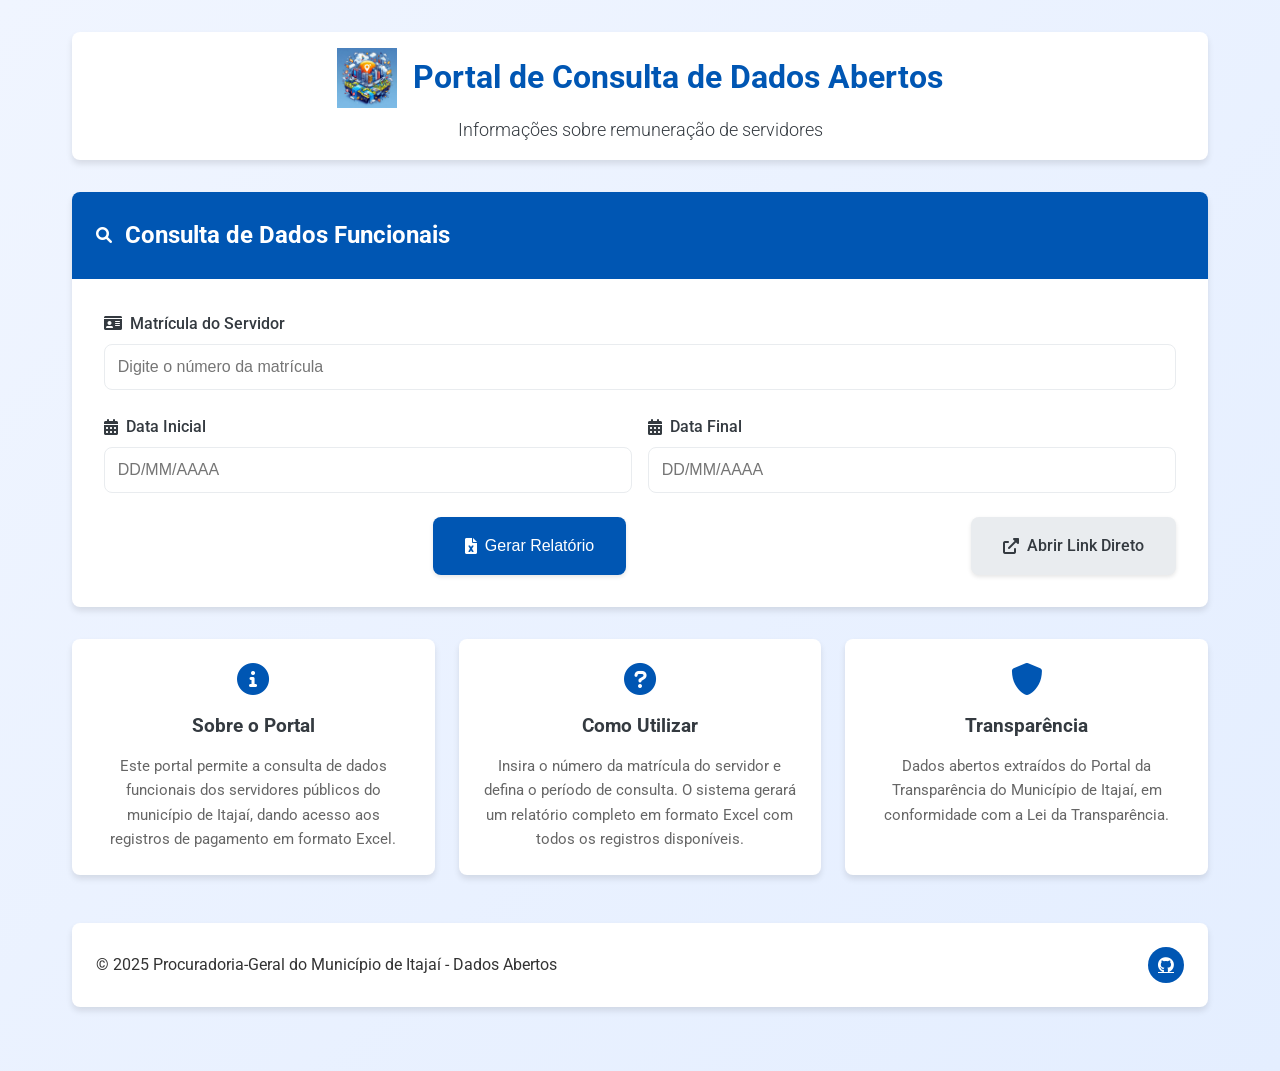
<file: docs/index.html>
<!DOCTYPE html>
<html lang="pt-BR">
<head>
    <meta charset="UTF-8">
    <meta name="viewport" content="width=device-width, initial-scale=1.0">
    <title>Portal de Dados Abertos - Itajaí</title>
    <link rel="stylesheet" href="styles.css">
    <link rel="stylesheet" href="https://cdnjs.cloudflare.com/ajax/libs/font-awesome/6.0.0-beta3/css/all.min.css">
    <link href="https://fonts.googleapis.com/css2?family=Roboto:wght@300;400;500;700&display=swap" rel="stylesheet">
    <link rel="icon" type="image/png" href="favicon.png">
</head>
<body>
    <div class="container">
        <header>
            <div class="logo-container">
                <img src="logo.png" alt="Prefeitura de Itajaí" class="logo">
                <h1>Portal de Consulta de Dados Abertos</h1>
            </div>
            <p class="subtitle">Informações sobre remuneração de servidores</p>
        </header>

        <div class="card">
            <div class="card-header">
                <i class="fas fa-search"></i>
                <h2>Consulta de Dados Funcionais</h2>
            </div>
            <div class="card-body">
                <form id="consultaForm">
                    <div class="form-group">
                        <label for="matricula">
                            <i class="fas fa-id-card"></i>
                            Matrícula do Servidor
                        </label>
                        <input type="text" id="matricula" name="matricula" placeholder="Digite o número da matrícula" required>
                    </div>
                    
                    <div class="date-container">
                        <div class="form-group">
                            <label for="data_inicio">
                                <i class="fas fa-calendar-alt"></i>
                                Data Inicial
                            </label>
                            <input type="text" id="data_inicio" name="data_inicio" placeholder="DD/MM/AAAA" required>
                        </div>
                        
                        <div class="form-group">
                            <label for="data_fim">
                                <i class="fas fa-calendar-alt"></i>
                                Data Final
                            </label>
                            <input type="text" id="data_fim" name="data_fim" placeholder="DD/MM/AAAA" required>
                        </div>
                    </div>

                    <div class="button-container">
                        <button type="submit" id="consultarBtn">
                            <i class="fas fa-file-excel"></i>
                            Gerar Relatório
                        </button>
                        <a href="#" id="linkDireto" class="link-button" target="_blank">
                            <i class="fas fa-external-link-alt"></i>
                            Abrir Link Direto
                        </a>
                    </div>
                </form>
            </div>
        </div>

        <div id="loading" class="hidden">
            <div class="spinner"></div>
            <p>Consultando dados, por favor aguarde...</p>
        </div>

        <div id="error" class="hidden">
            <i class="fas fa-exclamation-triangle"></i>
            <div id="error-message">Ocorreu um erro ao processar sua solicitação.</div>
            <button id="btnTentarNovamente" class="secondary-button">
                <i class="fas fa-sync"></i>
                Tentar Novamente
            </button>
        </div>

        <div class="info-section">
            <div class="info-card">
                <i class="fas fa-info-circle"></i>
                <h3>Sobre o Portal</h3>
                <p>Este portal permite a consulta de dados funcionais dos servidores públicos do município de Itajaí, dando acesso aos registros de pagamento em formato Excel.</p>
            </div>
            
            <div class="info-card">
                <i class="fas fa-question-circle"></i>
                <h3>Como Utilizar</h3>
                <p>Insira o número da matrícula do servidor e defina o período de consulta. O sistema gerará um relatório completo em formato Excel com todos os registros disponíveis.</p>
            </div>
            
            <div class="info-card">
                <i class="fas fa-shield-alt"></i>
                <h3>Transparência</h3>
                <p>Dados abertos extraídos do Portal da Transparência do Município de Itajaí, em conformidade com a Lei da Transparência.</p>
            </div>
        </div>

        <footer>
            <p>&copy; 2025 Procuradoria-Geral do Município de Itajaí - Dados Abertos</p>
            <div class="social-links">
                <a href="https://github.com/ricardopera" target="_ blank"><i class="fab fa-github"></i></a>
                <!-- <a href="https://www.facebook.com/prefeituraitajai" target="_blank"><i class="fab fa-facebook"></i></a>
                <a href="https://www.instagram.com/prefeituraitajai/" target="_blank"><i class="fab fa-instagram"></i></a>
                <a href="https://www.youtube.com/prefeituraitajai" target="_blank"><i class="fab fa-youtube"></i></a> -->
            </div>
        </footer>
    </div>

    <script src="script.js"></script>
</body>
</html>
</file>
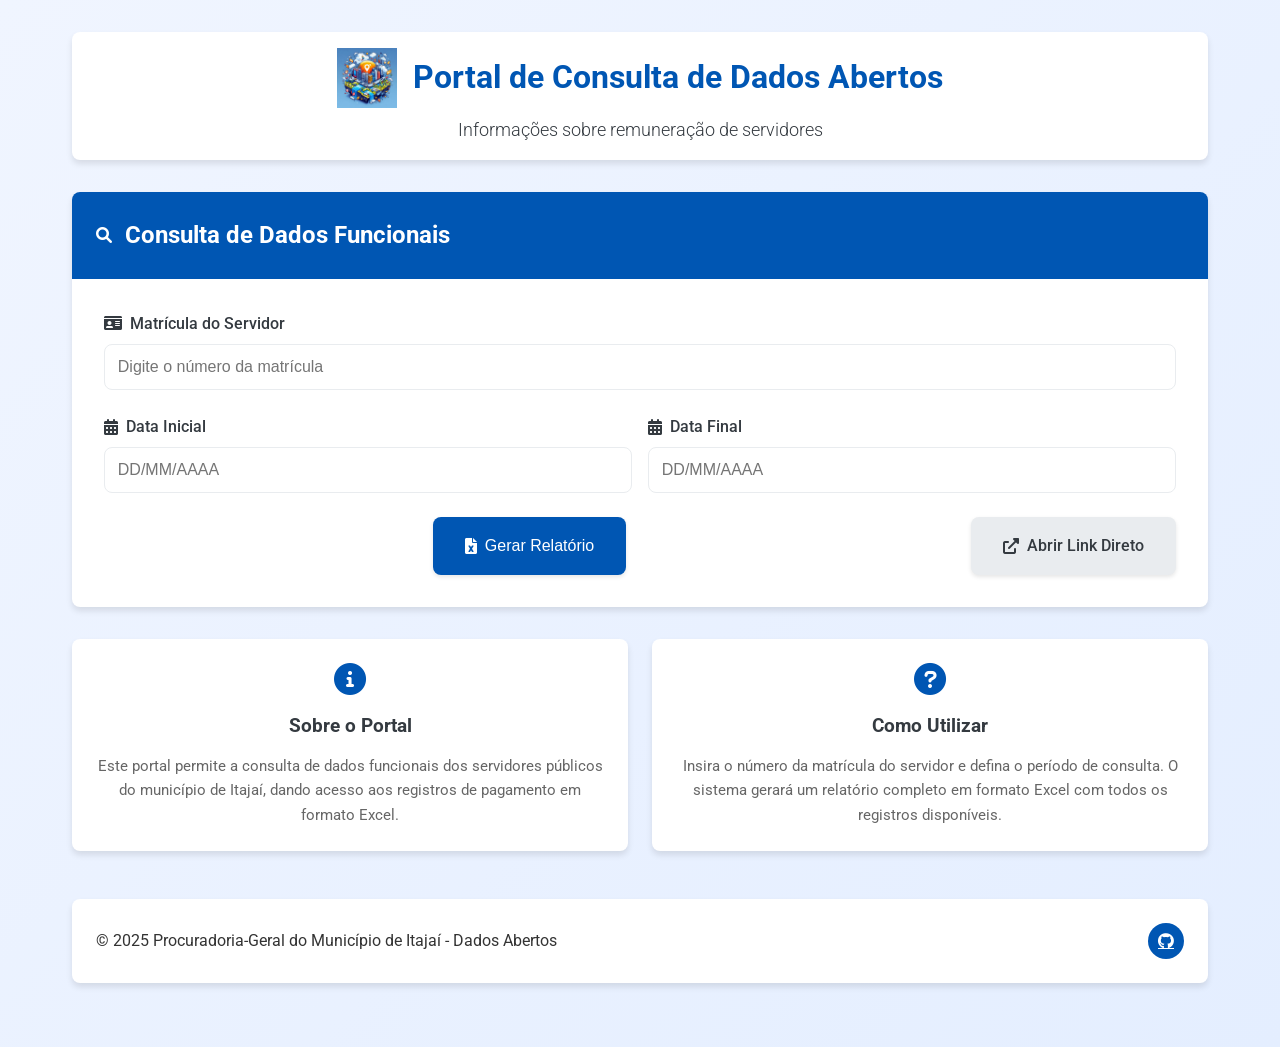
<file: interface_web/index.html>
<!DOCTYPE html>
<html lang="pt-BR">
<head>
    <meta charset="UTF-8">
    <meta name="viewport" content="width=device-width, initial-scale=1.0">
    <title>Portal de Dados Abertos - Itajaí</title>
    <link rel="stylesheet" href="styles.css">
    <link rel="stylesheet" href="https://cdnjs.cloudflare.com/ajax/libs/font-awesome/6.0.0-beta3/css/all.min.css">
    <link href="https://fonts.googleapis.com/css2?family=Roboto:wght@300;400;500;700&display=swap" rel="stylesheet">
    <link rel="icon" type="image/png" href="favicon.png">
</head>
<body>
    <div class="container">
        <header>
            <div class="logo-container">
                <img src="logo.png" alt="Prefeitura de Itajaí" class="logo">
                <h1>Portal de Consulta de Dados Abertos</h1>
            </div>
            <p class="subtitle">Informações sobre remuneração de servidores</p>
        </header>

        <div class="card">
            <div class="card-header">
                <i class="fas fa-search"></i>
                <h2>Consulta de Dados Funcionais</h2>
            </div>
            <div class="card-body">
                <form id="consultaForm">
                    <div class="form-group">
                        <label for="matricula">
                            <i class="fas fa-id-card"></i>
                            Matrícula do Servidor
                        </label>
                        <input type="text" id="matricula" name="matricula" placeholder="Digite o número da matrícula" required>
                    </div>
                    
                    <div class="date-container">
                        <div class="form-group">
                            <label for="data_inicio">
                                <i class="fas fa-calendar-alt"></i>
                                Data Inicial
                            </label>
                            <input type="text" id="data_inicio" name="data_inicio" placeholder="DD/MM/AAAA" required>
                        </div>
                        
                        <div class="form-group">
                            <label for="data_fim">
                                <i class="fas fa-calendar-alt"></i>
                                Data Final
                            </label>
                            <input type="text" id="data_fim" name="data_fim" placeholder="DD/MM/AAAA" required>
                        </div>
                    </div>

                    <div class="button-container">
                        <button type="submit" id="consultarBtn">
                            <i class="fas fa-file-excel"></i>
                            Gerar Relatório
                        </button>
                        <a href="#" id="linkDireto" class="link-button" target="_blank">
                            <i class="fas fa-external-link-alt"></i>
                            Abrir Link Direto
                        </a>
                    </div>
                </form>
            </div>
        </div>

        <div id="loading" class="hidden">
            <div class="spinner"></div>
            <p>Consultando dados, por favor aguarde...</p>
        </div>

        <div id="error" class="hidden">
            <i class="fas fa-exclamation-triangle"></i>
            <div id="error-message">Ocorreu um erro ao processar sua solicitação.</div>
            <button id="btnTentarNovamente" class="secondary-button">
                <i class="fas fa-sync"></i>
                Tentar Novamente
            </button>
        </div>

        <div class="info-section">
            <div class="info-card">
                <i class="fas fa-info-circle"></i>
                <h3>Sobre o Portal</h3>
                <p>Este portal permite a consulta de dados funcionais dos servidores públicos do município de Itajaí, dando acesso aos registros de pagamento em formato Excel.</p>
            </div>
            
            <div class="info-card">
                <i class="fas fa-question-circle"></i>
                <h3>Como Utilizar</h3>
                <p>Insira o número da matrícula do servidor e defina o período de consulta. O sistema gerará um relatório completo em formato Excel com todos os registros disponíveis.</p>
            </div>
            
            <!-- <div class="info-card">
                <i class="fas fa-shield-alt"></i>
                <h3>Transparência</h3>
                <p>Esta ferramenta faz parte do compromisso da Prefeitura de Itajaí com a transparência e o acesso à informação pública, em conformidade com a Lei de Acesso à Informação.</p>
            </div> -->
        </div>

        <footer>
            <p>&copy; 2025 Procuradoria-Geral do Município de Itajaí - Dados Abertos</p>
            <div class="social-links">
                <a href="https://github.com/ricardopera" target="_ blank"><i class="fab fa-github"></i></a>
                <!-- <a href="https://www.facebook.com/prefeituraitajai" target="_blank"><i class="fab fa-facebook"></i></a>
                <a href="https://www.instagram.com/prefeituraitajai/" target="_blank"><i class="fab fa-instagram"></i></a>
                <a href="https://www.youtube.com/prefeituraitajai" target="_blank"><i class="fab fa-youtube"></i></a> -->
            </div>
        </footer>
    </div>

    <script src="script.js"></script>
</body>
</html>
</file>
<file: docs/styles.css>
:root {
    --primary-color: #0056b3;
    --secondary-color: #004a9f;
    --accent-color: #e8f4ff;
    --success-color: #28a745;
    --danger-color: #dc3545;
    --warning-color: #ffc107;
    --light-gray: #f8f9fa;
    --medium-gray: #e9ecef;
    --dark-gray: #343a40;
    --shadow: 0 4px 6px rgba(0, 0, 0, 0.1);
    --border-radius: 8px;
    --transition: all 0.3s ease;
}

* {
    margin: 0;
    padding: 0;
    box-sizing: border-box;
}

body {
    font-family: 'Roboto', sans-serif;
    line-height: 1.6;
    color: #333;
    background-color: #f0f5ff;
    background-image: linear-gradient(135deg, #f0f5ff 0%, #e4eeff 100%);
    min-height: 100vh;
    padding-bottom: 2rem;
}

.container {
    max-width: 1200px;
    margin: 0 auto;
    padding: 2rem;
}

header {
    text-align: center;
    margin-bottom: 2rem;
    padding: 1rem;
    border-radius: var(--border-radius);
    background-color: white;
    box-shadow: var(--shadow);
}

.logo-container {
    display: flex;
    align-items: center;
    justify-content: center;
    gap: 1rem;
    margin-bottom: 0.5rem;
}

.logo {
    height: 60px;
}

h1 {
    color: var(--primary-color);
    font-size: 2rem;
    font-weight: 700;
}

.subtitle {
    color: var(--dark-gray);
    font-size: 1.1rem;
    font-weight: 300;
}

.card {
    background: white;
    border-radius: var(--border-radius);
    box-shadow: var(--shadow);
    overflow: hidden;
    margin-bottom: 2rem;
    transition: var(--transition);
}

.card:hover {
    transform: translateY(-5px);
    box-shadow: 0 8px 15px rgba(0, 0, 0, 0.1);
}

.card-header {
    background: var(--primary-color);
    color: white;
    padding: 1.5rem;
    display: flex;
    align-items: center;
    gap: 0.8rem;
}

.card-header h2 {
    font-size: 1.5rem;
    margin: 0;
}

.card-body {
    padding: 2rem;
}

.form-group {
    margin-bottom: 1.5rem;
}

label {
    display: block;
    margin-bottom: 0.5rem;
    font-weight: 500;
    color: var(--dark-gray);
    display: flex;
    align-items: center;
    gap: 0.5rem;
}

input {
    width: 100%;
    padding: 0.8rem;
    border: 1px solid var(--medium-gray);
    border-radius: var(--border-radius);
    font-size: 1rem;
    transition: var(--transition);
}

input:focus {
    outline: none;
    border-color: var(--primary-color);
    box-shadow: 0 0 0 2px rgba(0, 86, 179, 0.2);
}

.date-container {
    display: flex;
    gap: 1rem;
    flex-wrap: wrap;
}

.date-container .form-group {
    flex: 1;
    min-width: 200px;
}

button {
    background: var(--primary-color);
    color: white;
    border: none;
    padding: 1rem 2rem;
    border-radius: var(--border-radius);
    cursor: pointer;
    font-size: 1rem;
    font-weight: 500;
    display: flex;
    align-items: center;
    gap: 0.5rem;
    transition: var(--transition);
    margin: 0 auto;
    box-shadow: 0 2px 4px rgba(0, 0, 0, 0.1);
}

button:hover {
    background: var(--secondary-color);
    transform: translateY(-2px);
    box-shadow: 0 4px 8px rgba(0, 0, 0, 0.2);
}

button:active {
    transform: translateY(0);
}

#loading, #error {
    display: flex;
    flex-direction: column;
    align-items: center;
    justify-content: center;
    padding: 2rem;
    margin-bottom: 2rem;
    border-radius: var(--border-radius);
    background-color: white;
    box-shadow: var(--shadow);
    text-align: center;
}

#error {
    color: var(--danger-color);
}

#error i {
    font-size: 2.5rem;
    margin-bottom: 1rem;
}

.spinner {
    width: 50px;
    height: 50px;
    border: 5px solid var(--medium-gray);
    border-top: 5px solid var(--primary-color);
    border-radius: 50%;
    animation: spin 1s linear infinite;
    margin-bottom: 1rem;
}

@keyframes spin {
    0% { transform: rotate(0deg); }
    100% { transform: rotate(360deg); }
}

.hidden {
    display: none !important;
}

.info-section {
    display: grid;
    grid-template-columns: repeat(auto-fit, minmax(300px, 1fr));
    gap: 1.5rem;
    margin-bottom: 2rem;
}

.info-card {
    background: white;
    padding: 1.5rem;
    border-radius: var(--border-radius);
    box-shadow: var(--shadow);
    text-align: center;
    transition: var(--transition);
}

.info-card:hover {
    transform: translateY(-5px);
    box-shadow: 0 8px 15px rgba(0, 0, 0, 0.1);
}

.info-card i {
    font-size: 2rem;
    color: var(--primary-color);
    margin-bottom: 1rem;
}

.info-card h3 {
    font-size: 1.2rem;
    color: var(--dark-gray);
    margin-bottom: 0.8rem;
}

.info-card p {
    color: #666;
    font-size: 0.95rem;
}

footer {
    display: flex;
    justify-content: space-between;
    align-items: center;
    padding: 1.5rem;
    background-color: white;
    border-radius: var(--border-radius);
    box-shadow: var(--shadow);
    margin-top: 3rem;
}

.social-links {
    display: flex;
    gap: 1rem;
}

.social-links a {
    display: inline-flex;
    align-items: center;
    justify-content: center;
    width: 36px;
    height: 36px;
    background-color: var(--primary-color);
    color: white;
    border-radius: 50%;
    transition: var(--transition);
}

.social-links a:hover {
    background-color: var(--secondary-color);
    transform: scale(1.1);
}

@media screen and (max-width: 768px) {
    .container {
        padding: 1rem;
    }
    
    h1 {
        font-size: 1.5rem;
    }
    
    .logo-container {
        flex-direction: column;
        text-align: center;
    }
    
    footer {
        flex-direction: column;
        gap: 1rem;
    }
    
    .card-header h2 {
        font-size: 1.2rem;
    }
}

/* Customizações para datepicker quando implementado */
.ui-datepicker {
    background-color: white;
    padding: 1rem;
    border-radius: var(--border-radius);
    box-shadow: var(--shadow);
}

.ui-datepicker-header {
    background-color: var(--primary-color);
    color: white;
    padding: 0.5rem;
    border-radius: var(--border-radius) var(--border-radius) 0 0;
}

.ui-datepicker-calendar a {
    color: var(--primary-color);
}

.button-container {
    display: flex;
    gap: 1rem;
    flex-wrap: wrap;
    justify-content: center;
}

.link-button {
    display: flex;
    align-items: center;
    justify-content: center;
    gap: 0.5rem;
    padding: 1rem 2rem;
    background-color: var(--medium-gray);
    color: var(--dark-gray);
    border-radius: var(--border-radius);
    text-decoration: none;
    font-weight: 500;
    transition: var(--transition);
    box-shadow: 0 2px 4px rgba(0, 0, 0, 0.1);
}

.link-button:hover {
    background-color: var(--light-gray);
    transform: translateY(-2px);
    box-shadow: 0 4px 8px rgba(0, 0, 0, 0.2);
}

.secondary-button {
    background-color: var(--medium-gray);
    color: var(--dark-gray);
    margin-top: 1rem;
}

.secondary-button:hover {
    background-color: var(--light-gray);
}

#error-message {
    margin-bottom: 1rem;
}

#error-message ul {
    text-align: left;
    margin: 1rem 0;
    padding-left: 2rem;
}

#error-message a {
    color: var(--primary-color);
    text-decoration: underline;
}

#error-message a:hover {
    text-decoration: none;
}
</file>
<file: interface_web/styles.css>
:root {
    --primary-color: #0056b3;
    --secondary-color: #004a9f;
    --accent-color: #e8f4ff;
    --success-color: #28a745;
    --danger-color: #dc3545;
    --warning-color: #ffc107;
    --light-gray: #f8f9fa;
    --medium-gray: #e9ecef;
    --dark-gray: #343a40;
    --shadow: 0 4px 6px rgba(0, 0, 0, 0.1);
    --border-radius: 8px;
    --transition: all 0.3s ease;
}

* {
    margin: 0;
    padding: 0;
    box-sizing: border-box;
}

body {
    font-family: 'Roboto', sans-serif;
    line-height: 1.6;
    color: #333;
    background-color: #f0f5ff;
    background-image: linear-gradient(135deg, #f0f5ff 0%, #e4eeff 100%);
    min-height: 100vh;
    padding-bottom: 2rem;
}

.container {
    max-width: 1200px;
    margin: 0 auto;
    padding: 2rem;
}

header {
    text-align: center;
    margin-bottom: 2rem;
    padding: 1rem;
    border-radius: var(--border-radius);
    background-color: white;
    box-shadow: var(--shadow);
}

.logo-container {
    display: flex;
    align-items: center;
    justify-content: center;
    gap: 1rem;
    margin-bottom: 0.5rem;
}

.logo {
    height: 60px;
}

h1 {
    color: var(--primary-color);
    font-size: 2rem;
    font-weight: 700;
}

.subtitle {
    color: var(--dark-gray);
    font-size: 1.1rem;
    font-weight: 300;
}

.card {
    background: white;
    border-radius: var(--border-radius);
    box-shadow: var(--shadow);
    overflow: hidden;
    margin-bottom: 2rem;
    transition: var(--transition);
}

.card:hover {
    transform: translateY(-5px);
    box-shadow: 0 8px 15px rgba(0, 0, 0, 0.1);
}

.card-header {
    background: var(--primary-color);
    color: white;
    padding: 1.5rem;
    display: flex;
    align-items: center;
    gap: 0.8rem;
}

.card-header h2 {
    font-size: 1.5rem;
    margin: 0;
}

.card-body {
    padding: 2rem;
}

.form-group {
    margin-bottom: 1.5rem;
}

label {
    display: block;
    margin-bottom: 0.5rem;
    font-weight: 500;
    color: var(--dark-gray);
    display: flex;
    align-items: center;
    gap: 0.5rem;
}

input {
    width: 100%;
    padding: 0.8rem;
    border: 1px solid var(--medium-gray);
    border-radius: var(--border-radius);
    font-size: 1rem;
    transition: var(--transition);
}

input:focus {
    outline: none;
    border-color: var(--primary-color);
    box-shadow: 0 0 0 2px rgba(0, 86, 179, 0.2);
}

.date-container {
    display: flex;
    gap: 1rem;
    flex-wrap: wrap;
}

.date-container .form-group {
    flex: 1;
    min-width: 200px;
}

button {
    background: var(--primary-color);
    color: white;
    border: none;
    padding: 1rem 2rem;
    border-radius: var(--border-radius);
    cursor: pointer;
    font-size: 1rem;
    font-weight: 500;
    display: flex;
    align-items: center;
    gap: 0.5rem;
    transition: var(--transition);
    margin: 0 auto;
    box-shadow: 0 2px 4px rgba(0, 0, 0, 0.1);
}

button:hover {
    background: var(--secondary-color);
    transform: translateY(-2px);
    box-shadow: 0 4px 8px rgba(0, 0, 0, 0.2);
}

button:active {
    transform: translateY(0);
}

#loading, #error {
    display: flex;
    flex-direction: column;
    align-items: center;
    justify-content: center;
    padding: 2rem;
    margin-bottom: 2rem;
    border-radius: var(--border-radius);
    background-color: white;
    box-shadow: var(--shadow);
    text-align: center;
}

#error {
    color: var(--danger-color);
}

#error i {
    font-size: 2.5rem;
    margin-bottom: 1rem;
}

.spinner {
    width: 50px;
    height: 50px;
    border: 5px solid var(--medium-gray);
    border-top: 5px solid var(--primary-color);
    border-radius: 50%;
    animation: spin 1s linear infinite;
    margin-bottom: 1rem;
}

@keyframes spin {
    0% { transform: rotate(0deg); }
    100% { transform: rotate(360deg); }
}

.hidden {
    display: none !important;
}

.info-section {
    display: grid;
    grid-template-columns: repeat(auto-fit, minmax(300px, 1fr));
    gap: 1.5rem;
    margin-bottom: 2rem;
}

.info-card {
    background: white;
    padding: 1.5rem;
    border-radius: var(--border-radius);
    box-shadow: var(--shadow);
    text-align: center;
    transition: var(--transition);
}

.info-card:hover {
    transform: translateY(-5px);
    box-shadow: 0 8px 15px rgba(0, 0, 0, 0.1);
}

.info-card i {
    font-size: 2rem;
    color: var(--primary-color);
    margin-bottom: 1rem;
}

.info-card h3 {
    font-size: 1.2rem;
    color: var(--dark-gray);
    margin-bottom: 0.8rem;
}

.info-card p {
    color: #666;
    font-size: 0.95rem;
}

footer {
    display: flex;
    justify-content: space-between;
    align-items: center;
    padding: 1.5rem;
    background-color: white;
    border-radius: var(--border-radius);
    box-shadow: var(--shadow);
    margin-top: 3rem;
}

.social-links {
    display: flex;
    gap: 1rem;
}

.social-links a {
    display: inline-flex;
    align-items: center;
    justify-content: center;
    width: 36px;
    height: 36px;
    background-color: var(--primary-color);
    color: white;
    border-radius: 50%;
    transition: var(--transition);
}

.social-links a:hover {
    background-color: var(--secondary-color);
    transform: scale(1.1);
}

@media screen and (max-width: 768px) {
    .container {
        padding: 1rem;
    }
    
    h1 {
        font-size: 1.5rem;
    }
    
    .logo-container {
        flex-direction: column;
        text-align: center;
    }
    
    footer {
        flex-direction: column;
        gap: 1rem;
    }
    
    .card-header h2 {
        font-size: 1.2rem;
    }
}

/* Customizações para datepicker quando implementado */
.ui-datepicker {
    background-color: white;
    padding: 1rem;
    border-radius: var(--border-radius);
    box-shadow: var(--shadow);
}

.ui-datepicker-header {
    background-color: var(--primary-color);
    color: white;
    padding: 0.5rem;
    border-radius: var(--border-radius) var(--border-radius) 0 0;
}

.ui-datepicker-calendar a {
    color: var(--primary-color);
}

.button-container {
    display: flex;
    gap: 1rem;
    flex-wrap: wrap;
    justify-content: center;
}

.link-button {
    display: flex;
    align-items: center;
    justify-content: center;
    gap: 0.5rem;
    padding: 1rem 2rem;
    background-color: var(--medium-gray);
    color: var(--dark-gray);
    border-radius: var(--border-radius);
    text-decoration: none;
    font-weight: 500;
    transition: var(--transition);
    box-shadow: 0 2px 4px rgba(0, 0, 0, 0.1);
}

.link-button:hover {
    background-color: var(--light-gray);
    transform: translateY(-2px);
    box-shadow: 0 4px 8px rgba(0, 0, 0, 0.2);
}

.secondary-button {
    background-color: var(--medium-gray);
    color: var(--dark-gray);
    margin-top: 1rem;
}

.secondary-button:hover {
    background-color: var(--light-gray);
}

#error-message {
    margin-bottom: 1rem;
}

#error-message ul {
    text-align: left;
    margin: 1rem 0;
    padding-left: 2rem;
}

#error-message a {
    color: var(--primary-color);
    text-decoration: underline;
}

#error-message a:hover {
    text-decoration: none;
}
</file>
